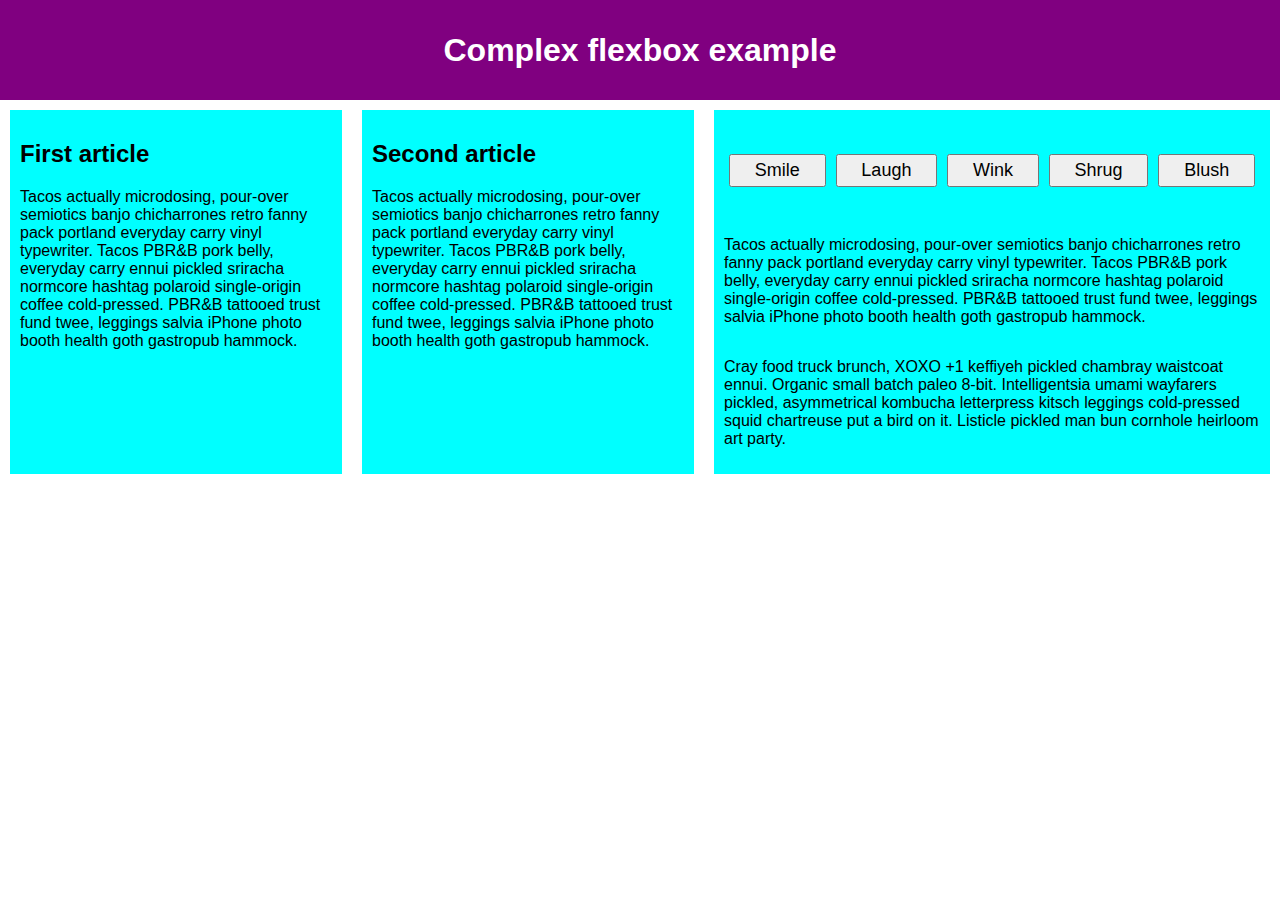
<file: FlexboxMDNTuto/complex-flexbox.html>
<!DOCTYPE html>
<html>
  <head>
    <meta charset="utf-8">
    <title>Complex flexbox example</title>
    <style>
      html {
        font-family: sans-serif;
      }

      body {
        margin: 0;
      }

      header {
        background: purple;
        height: 100px;
      }

      h1 {
        text-align: center;
        color: white;
        line-height: 100px;
        margin: 0;
      }

      article {
        padding: 10px;
        margin: 10px;
        background: aqua;
      }

      /* Add your flexbox CSS below here */

      section {
        display: flex;
      }

      article {
        flex: 1 200px;
      }

      article:nth-of-type(3) {
        flex: 3 200px;
        display: flex;
        flex-flow: column;
      }

      article:nth-of-type(3) div:first-child {
        flex: 1 100px;
        display: flex;
        flex-flow: row wrap;
        align-items: center;
        justify-content: space-around;
      }

      button {
        flex: 1 auto;
        margin: 5px;
        font-size: 18px;
        line-height: 1.5;
      }
      
    </style>
  </head>
  <body>
    <header>
      <h1>Complex flexbox example</h1>
    </header>

    <section>
      <article>
        <h2>First article</h2>

        <p>Tacos actually microdosing, pour-over semiotics banjo chicharrones retro fanny pack portland everyday carry vinyl typewriter. Tacos PBR&B pork belly, everyday carry ennui pickled sriracha normcore hashtag polaroid single-origin coffee cold-pressed. PBR&B tattooed trust fund twee, leggings salvia iPhone photo booth health goth gastropub hammock.</p>
      </article>

      <article>
        <h2>Second article</h2>

        <p>Tacos actually microdosing, pour-over semiotics banjo chicharrones retro fanny pack portland everyday carry vinyl typewriter. Tacos PBR&B pork belly, everyday carry ennui pickled sriracha normcore hashtag polaroid single-origin coffee cold-pressed. PBR&B tattooed trust fund twee, leggings salvia iPhone photo booth health goth gastropub hammock.</p>
      </article>

      <article>
        <div>
          <button>Smile</button>
          <button>Laugh</button>
          <button>Wink</button>
          <button>Shrug</button>
          <button>Blush</button>
        </div>
        <div>
          <p>Tacos actually microdosing, pour-over semiotics banjo chicharrones retro fanny pack portland everyday carry vinyl typewriter. Tacos PBR&B pork belly, everyday carry ennui pickled sriracha normcore hashtag polaroid single-origin coffee cold-pressed. PBR&B tattooed trust fund twee, leggings salvia iPhone photo booth health goth gastropub hammock.</p>
        </div>
        <div>
          <p>Cray food truck brunch, XOXO +1 keffiyeh pickled chambray waistcoat ennui. Organic small batch paleo 8-bit. Intelligentsia umami wayfarers pickled, asymmetrical kombucha letterpress kitsch leggings cold-pressed squid chartreuse put a bird on it. Listicle pickled man bun cornhole heirloom art party.</p>
        </div>
      </article>
    </section>
  </body>
</html>
</file>
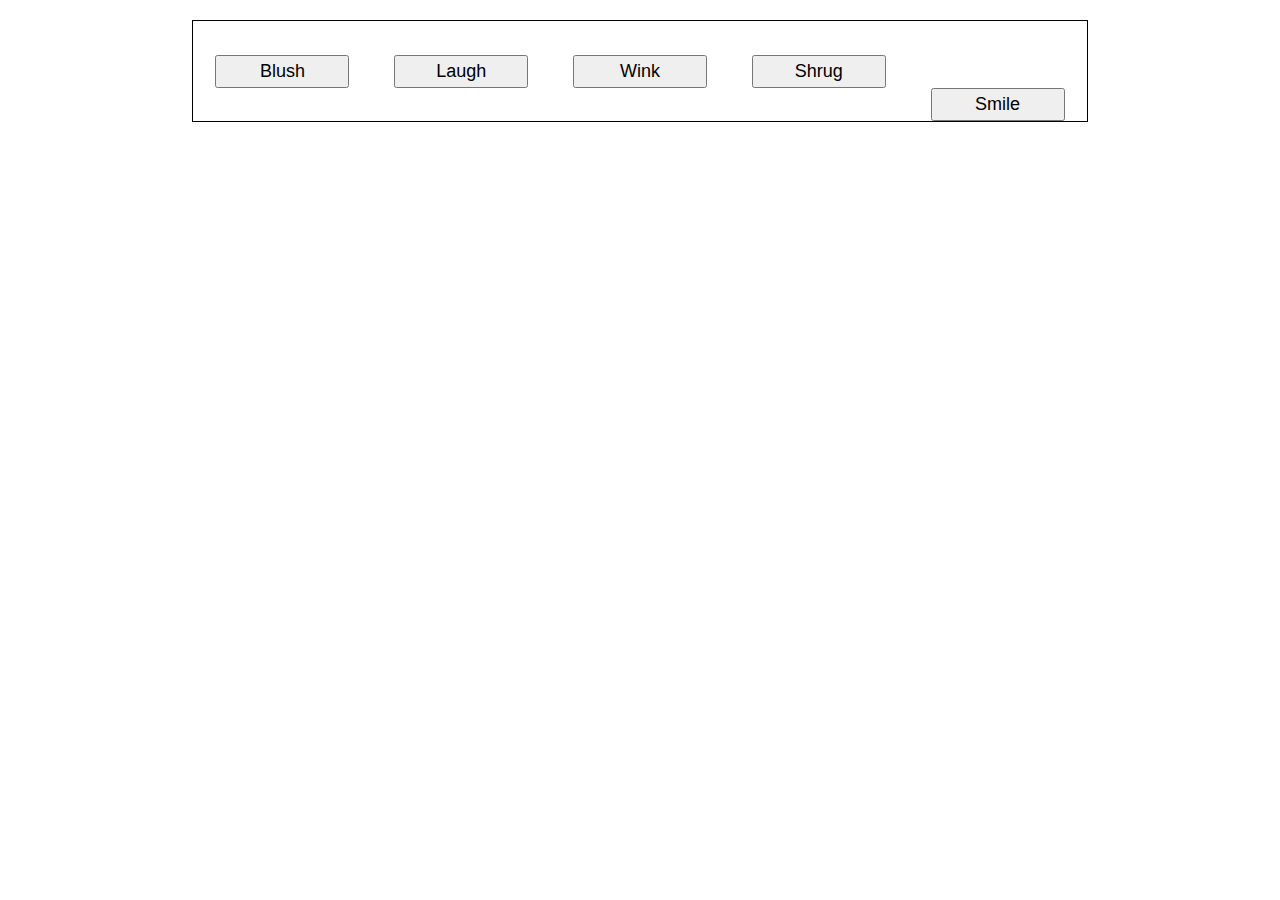
<file: FlexboxMDNTuto/flex-align0.html>
<!DOCTYPE html>
<html>
  <head>
    <meta charset="utf-8">
    <title>Flexbox align 0 — starting code</title>
    <style>
      html {
        font-family: sans-serif;
      }

      body {
        width: 70%;
        max-width: 960px;
        margin: 20px auto;
      }

      button {
        font-size: 18px;
        line-height: 1.5;
        width: 15%;
      }

      button:first-child {
        align-self: flex-end;
        order: 1
      }

      button:last-child {
        order: -1;
      }

      div {
        height: 100px;
        border: 1px solid black;
        display: flex;
        align-items: center;
        justify-content: space-around;
      }

      /* Add your flexbox CSS below here */

      
    </style>
  </head>
  <body>
    <div>
      <button>Smile</button>
      <button>Laugh</button>
      <button>Wink</button>
      <button>Shrug</button>
      <button>Blush</button>
    </div>
  </body>
</html>
</file>
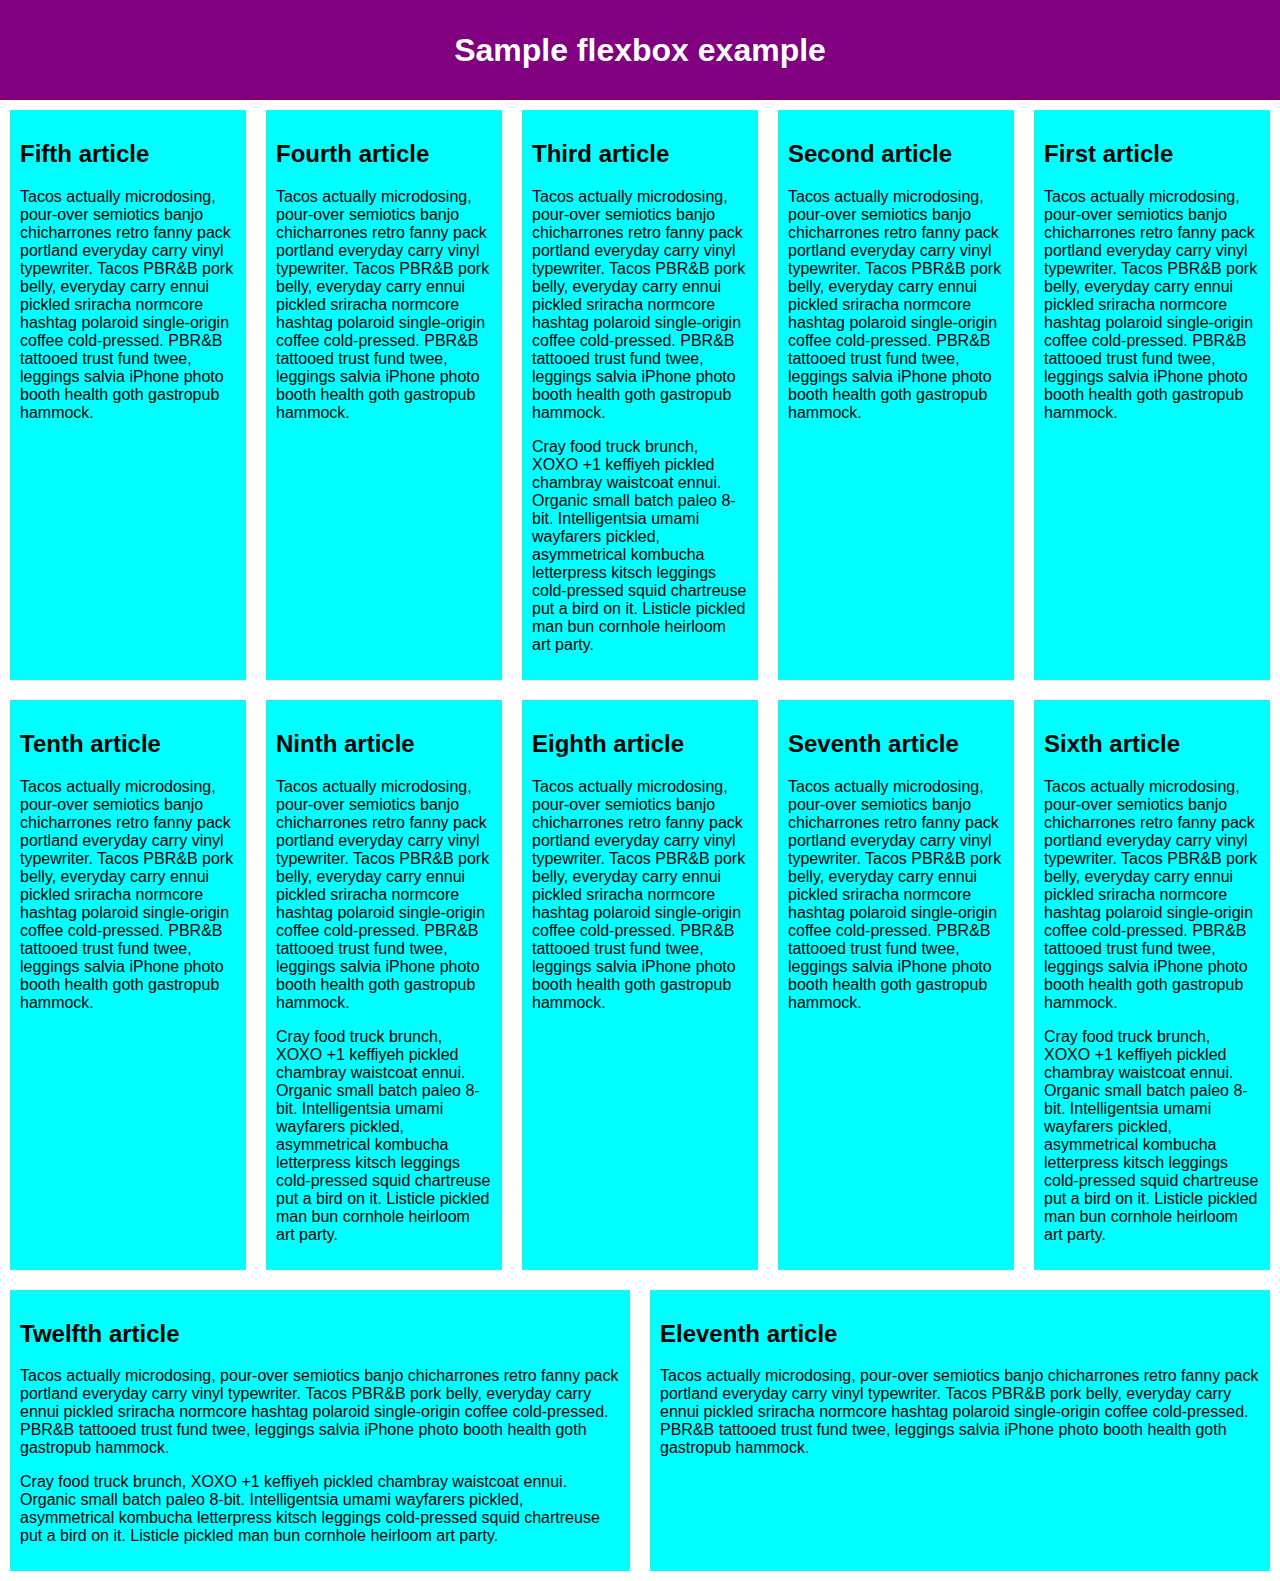
<file: FlexboxMDNTuto/flexbox-wrap0.html>
<!DOCTYPE html>
<html>
  <head>
    <meta charset="utf-8">
    <title>Flexbox wrap 0 — children overflowing</title>
    <style>
      html {
        font-family: sans-serif;
      }

      body {
        margin: 0;
      }

      header {
        background: purple;
        height: 100px;
      }

      h1 {
        text-align: center;
        color: white;
        line-height: 100px;
        margin: 0;
      }

      article {
        padding: 10px;
        margin: 10px;
        background: aqua;
      }

      /* Add your flexbox CSS below here */

      section {
        display: flex;
        flex-direction: row-reverse;
        flex-wrap: wrap;
      }

      article {
        flex: 200px;
      }


    </style>
  </head>
  <body>
    <header>
      <h1>Sample flexbox example</h1>
    </header>

    <section>
      <article>
        <h2>First article</h2>

        <p>Tacos actually microdosing, pour-over semiotics banjo chicharrones retro fanny pack portland everyday carry vinyl typewriter. Tacos PBR&B pork belly, everyday carry ennui pickled sriracha normcore hashtag polaroid single-origin coffee cold-pressed. PBR&B tattooed trust fund twee, leggings salvia iPhone photo booth health goth gastropub hammock.</p>
      </article>

      <article>
        <h2>Second article</h2>

        <p>Tacos actually microdosing, pour-over semiotics banjo chicharrones retro fanny pack portland everyday carry vinyl typewriter. Tacos PBR&B pork belly, everyday carry ennui pickled sriracha normcore hashtag polaroid single-origin coffee cold-pressed. PBR&B tattooed trust fund twee, leggings salvia iPhone photo booth health goth gastropub hammock.</p>
      </article>

      <article>
        <h2>Third article</h2>

        <p>Tacos actually microdosing, pour-over semiotics banjo chicharrones retro fanny pack portland everyday carry vinyl typewriter. Tacos PBR&B pork belly, everyday carry ennui pickled sriracha normcore hashtag polaroid single-origin coffee cold-pressed. PBR&B tattooed trust fund twee, leggings salvia iPhone photo booth health goth gastropub hammock.</p>

        <p>Cray food truck brunch, XOXO +1 keffiyeh pickled chambray waistcoat ennui. Organic small batch paleo 8-bit. Intelligentsia umami wayfarers pickled, asymmetrical kombucha letterpress kitsch leggings cold-pressed squid chartreuse put a bird on it. Listicle pickled man bun cornhole heirloom art party.</p>
      </article>

      <article>
        <h2>Fourth article</h2>

        <p>Tacos actually microdosing, pour-over semiotics banjo chicharrones retro fanny pack portland everyday carry vinyl typewriter. Tacos PBR&B pork belly, everyday carry ennui pickled sriracha normcore hashtag polaroid single-origin coffee cold-pressed. PBR&B tattooed trust fund twee, leggings salvia iPhone photo booth health goth gastropub hammock.</p>
      </article>

      <article>
        <h2>Fifth article</h2>

        <p>Tacos actually microdosing, pour-over semiotics banjo chicharrones retro fanny pack portland everyday carry vinyl typewriter. Tacos PBR&B pork belly, everyday carry ennui pickled sriracha normcore hashtag polaroid single-origin coffee cold-pressed. PBR&B tattooed trust fund twee, leggings salvia iPhone photo booth health goth gastropub hammock.</p>
      </article>

      <article>
        <h2>Sixth article</h2>

        <p>Tacos actually microdosing, pour-over semiotics banjo chicharrones retro fanny pack portland everyday carry vinyl typewriter. Tacos PBR&B pork belly, everyday carry ennui pickled sriracha normcore hashtag polaroid single-origin coffee cold-pressed. PBR&B tattooed trust fund twee, leggings salvia iPhone photo booth health goth gastropub hammock.</p>

        <p>Cray food truck brunch, XOXO +1 keffiyeh pickled chambray waistcoat ennui. Organic small batch paleo 8-bit. Intelligentsia umami wayfarers pickled, asymmetrical kombucha letterpress kitsch leggings cold-pressed squid chartreuse put a bird on it. Listicle pickled man bun cornhole heirloom art party.</p>
      </article>

      <article>
        <h2>Seventh article</h2>

        <p>Tacos actually microdosing, pour-over semiotics banjo chicharrones retro fanny pack portland everyday carry vinyl typewriter. Tacos PBR&B pork belly, everyday carry ennui pickled sriracha normcore hashtag polaroid single-origin coffee cold-pressed. PBR&B tattooed trust fund twee, leggings salvia iPhone photo booth health goth gastropub hammock.</p>
      </article>

      <article>
        <h2>Eighth article</h2>

        <p>Tacos actually microdosing, pour-over semiotics banjo chicharrones retro fanny pack portland everyday carry vinyl typewriter. Tacos PBR&B pork belly, everyday carry ennui pickled sriracha normcore hashtag polaroid single-origin coffee cold-pressed. PBR&B tattooed trust fund twee, leggings salvia iPhone photo booth health goth gastropub hammock.</p>
      </article>

      <article>
        <h2>Ninth article</h2>

        <p>Tacos actually microdosing, pour-over semiotics banjo chicharrones retro fanny pack portland everyday carry vinyl typewriter. Tacos PBR&B pork belly, everyday carry ennui pickled sriracha normcore hashtag polaroid single-origin coffee cold-pressed. PBR&B tattooed trust fund twee, leggings salvia iPhone photo booth health goth gastropub hammock.</p>

        <p>Cray food truck brunch, XOXO +1 keffiyeh pickled chambray waistcoat ennui. Organic small batch paleo 8-bit. Intelligentsia umami wayfarers pickled, asymmetrical kombucha letterpress kitsch leggings cold-pressed squid chartreuse put a bird on it. Listicle pickled man bun cornhole heirloom art party.</p>
      </article>

      <article>
        <h2>Tenth article</h2>

        <p>Tacos actually microdosing, pour-over semiotics banjo chicharrones retro fanny pack portland everyday carry vinyl typewriter. Tacos PBR&B pork belly, everyday carry ennui pickled sriracha normcore hashtag polaroid single-origin coffee cold-pressed. PBR&B tattooed trust fund twee, leggings salvia iPhone photo booth health goth gastropub hammock.</p>
      </article>

      <article>
        <h2>Eleventh article</h2>

        <p>Tacos actually microdosing, pour-over semiotics banjo chicharrones retro fanny pack portland everyday carry vinyl typewriter. Tacos PBR&B pork belly, everyday carry ennui pickled sriracha normcore hashtag polaroid single-origin coffee cold-pressed. PBR&B tattooed trust fund twee, leggings salvia iPhone photo booth health goth gastropub hammock.</p>
      </article>

      <article>
        <h2>Twelfth article</h2>

        <p>Tacos actually microdosing, pour-over semiotics banjo chicharrones retro fanny pack portland everyday carry vinyl typewriter. Tacos PBR&B pork belly, everyday carry ennui pickled sriracha normcore hashtag polaroid single-origin coffee cold-pressed. PBR&B tattooed trust fund twee, leggings salvia iPhone photo booth health goth gastropub hammock.</p>

        <p>Cray food truck brunch, XOXO +1 keffiyeh pickled chambray waistcoat ennui. Organic small batch paleo 8-bit. Intelligentsia umami wayfarers pickled, asymmetrical kombucha letterpress kitsch leggings cold-pressed squid chartreuse put a bird on it. Listicle pickled man bun cornhole heirloom art party.</p>
      </article>
    </section>
  </body>
</html>
</file>
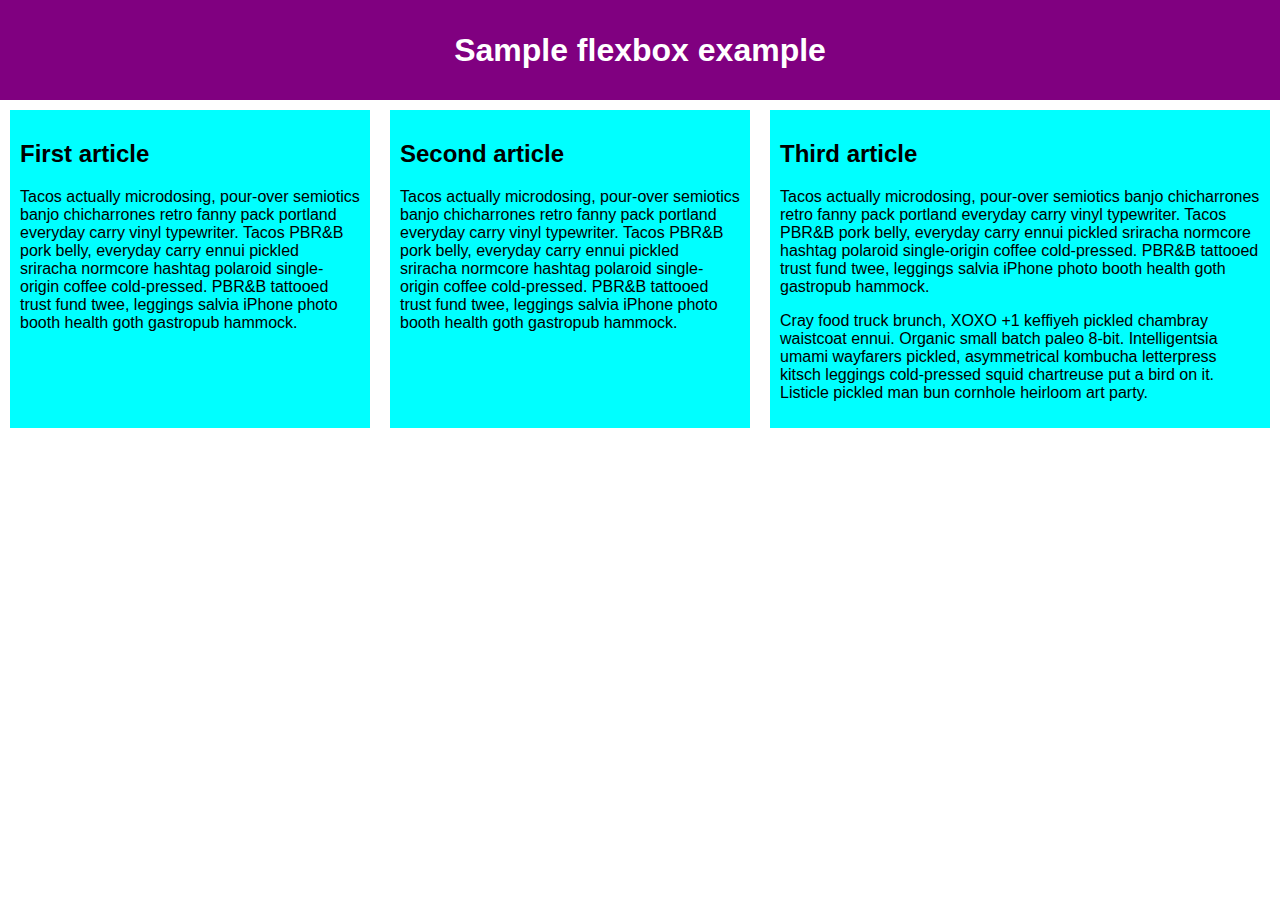
<file: FlexboxMDNTuto/flexbox0.html>
<!DOCTYPE html>
<html>
  <head>
    <meta charset="utf-8">
    <title>Flexbox 0 — starting code</title>
    <style>
      html {
        font-family: sans-serif;
      }

      body {
        margin: 0;
      }

      header {
        background: purple;
        height: 100px;
      }

      h1 {
        text-align: center;
        color: white;
        line-height: 100px;
        margin: 0;
      }

      article {
        padding: 10px;
        margin: 10px;
        background: aqua;
      }

      /* Add your flexbox CSS below here */
      section {
        display: flex;
        /*flex-direction: column;*/
      }

      article {
        flex: 1 200px;
      }

      article:nth-of-type(3) {
        flex: 2 200px;
      }

      
    </style>
  </head>
  <body>
    <header>
      <h1>Sample flexbox example</h1>
    </header>

    <section>
      <article>
        <h2>First article</h2>

        <p>Tacos actually microdosing, pour-over semiotics banjo chicharrones retro fanny pack portland everyday carry vinyl typewriter. Tacos PBR&B pork belly, everyday carry ennui pickled sriracha normcore hashtag polaroid single-origin coffee cold-pressed. PBR&B tattooed trust fund twee, leggings salvia iPhone photo booth health goth gastropub hammock.</p>
      </article>

      <article>
        <h2>Second article</h2>

        <p>Tacos actually microdosing, pour-over semiotics banjo chicharrones retro fanny pack portland everyday carry vinyl typewriter. Tacos PBR&B pork belly, everyday carry ennui pickled sriracha normcore hashtag polaroid single-origin coffee cold-pressed. PBR&B tattooed trust fund twee, leggings salvia iPhone photo booth health goth gastropub hammock.</p>
      </article>

      <article>
        <h2>Third article</h2>

        <p>Tacos actually microdosing, pour-over semiotics banjo chicharrones retro fanny pack portland everyday carry vinyl typewriter. Tacos PBR&B pork belly, everyday carry ennui pickled sriracha normcore hashtag polaroid single-origin coffee cold-pressed. PBR&B tattooed trust fund twee, leggings salvia iPhone photo booth health goth gastropub hammock.</p>

        <p>Cray food truck brunch, XOXO +1 keffiyeh pickled chambray waistcoat ennui. Organic small batch paleo 8-bit. Intelligentsia umami wayfarers pickled, asymmetrical kombucha letterpress kitsch leggings cold-pressed squid chartreuse put a bird on it. Listicle pickled man bun cornhole heirloom art party.</p>
      </article>
    </section>
  </body>
</html>
</file>
